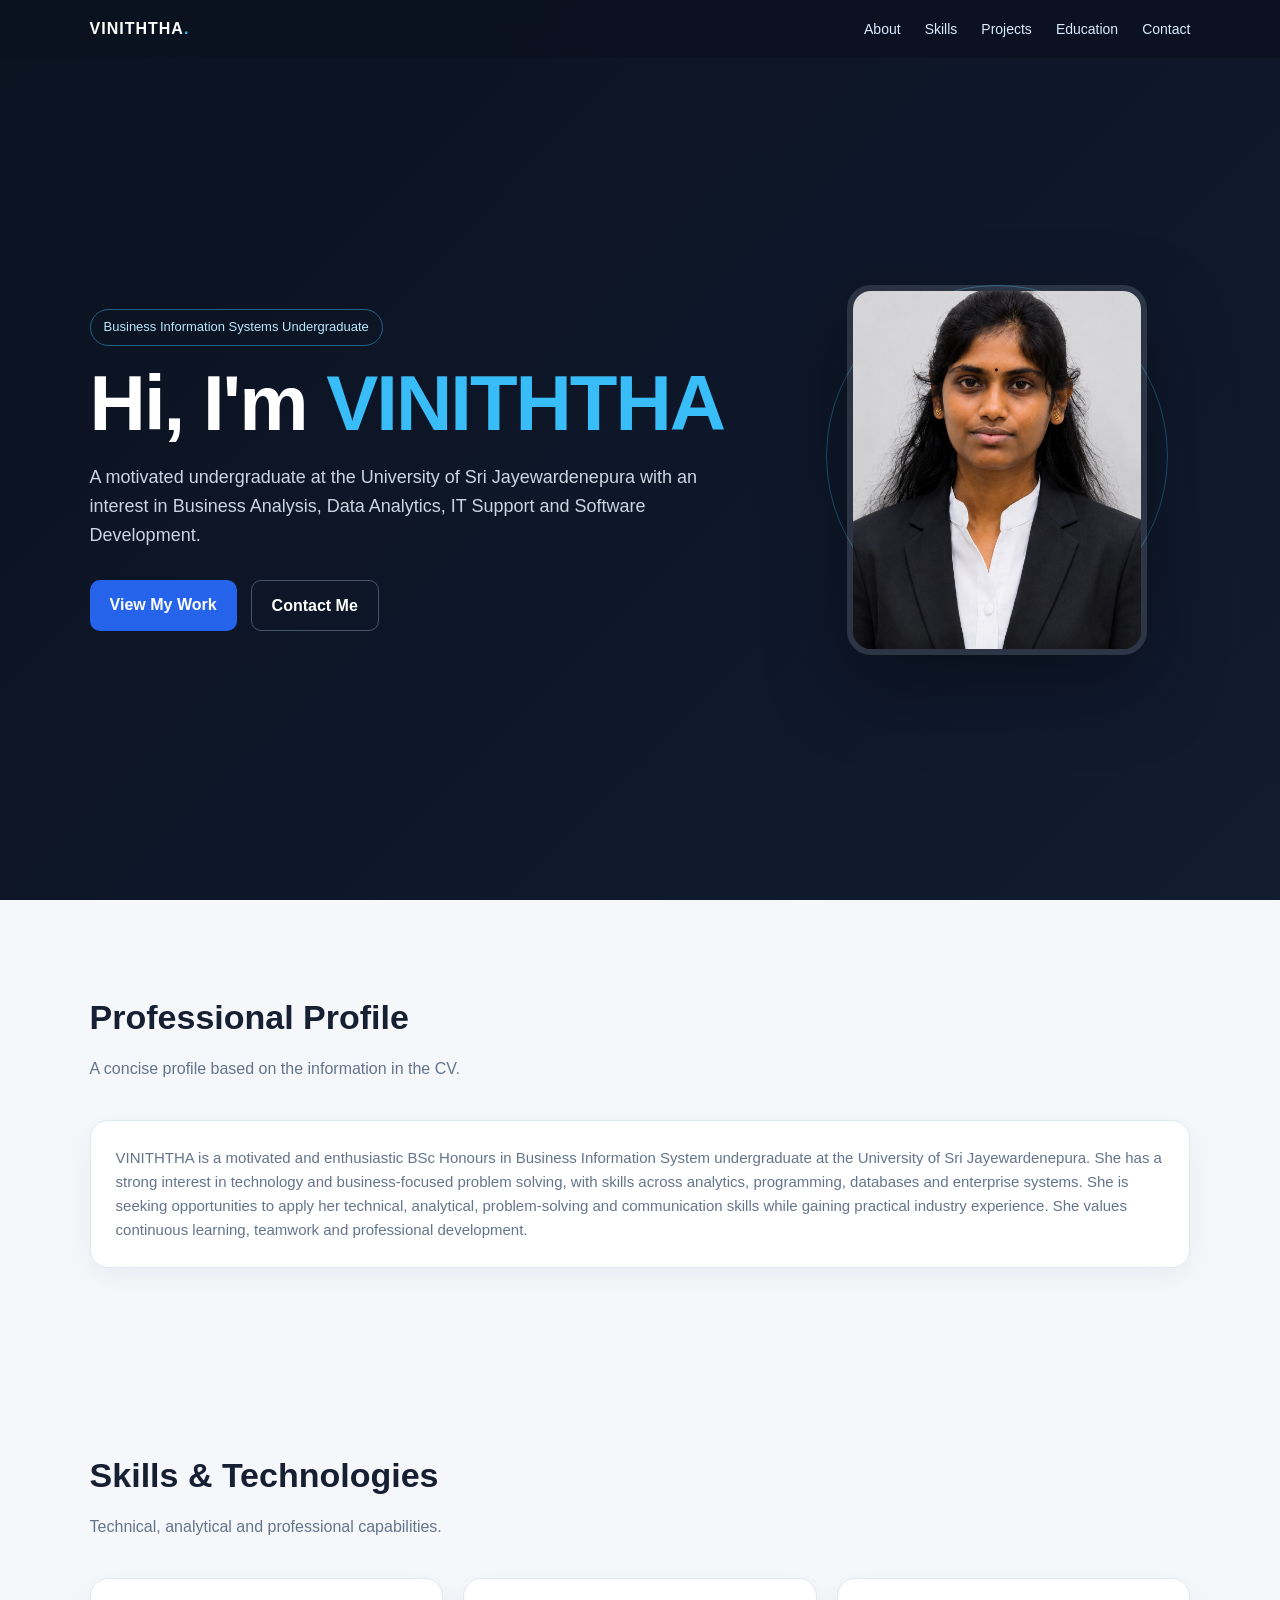
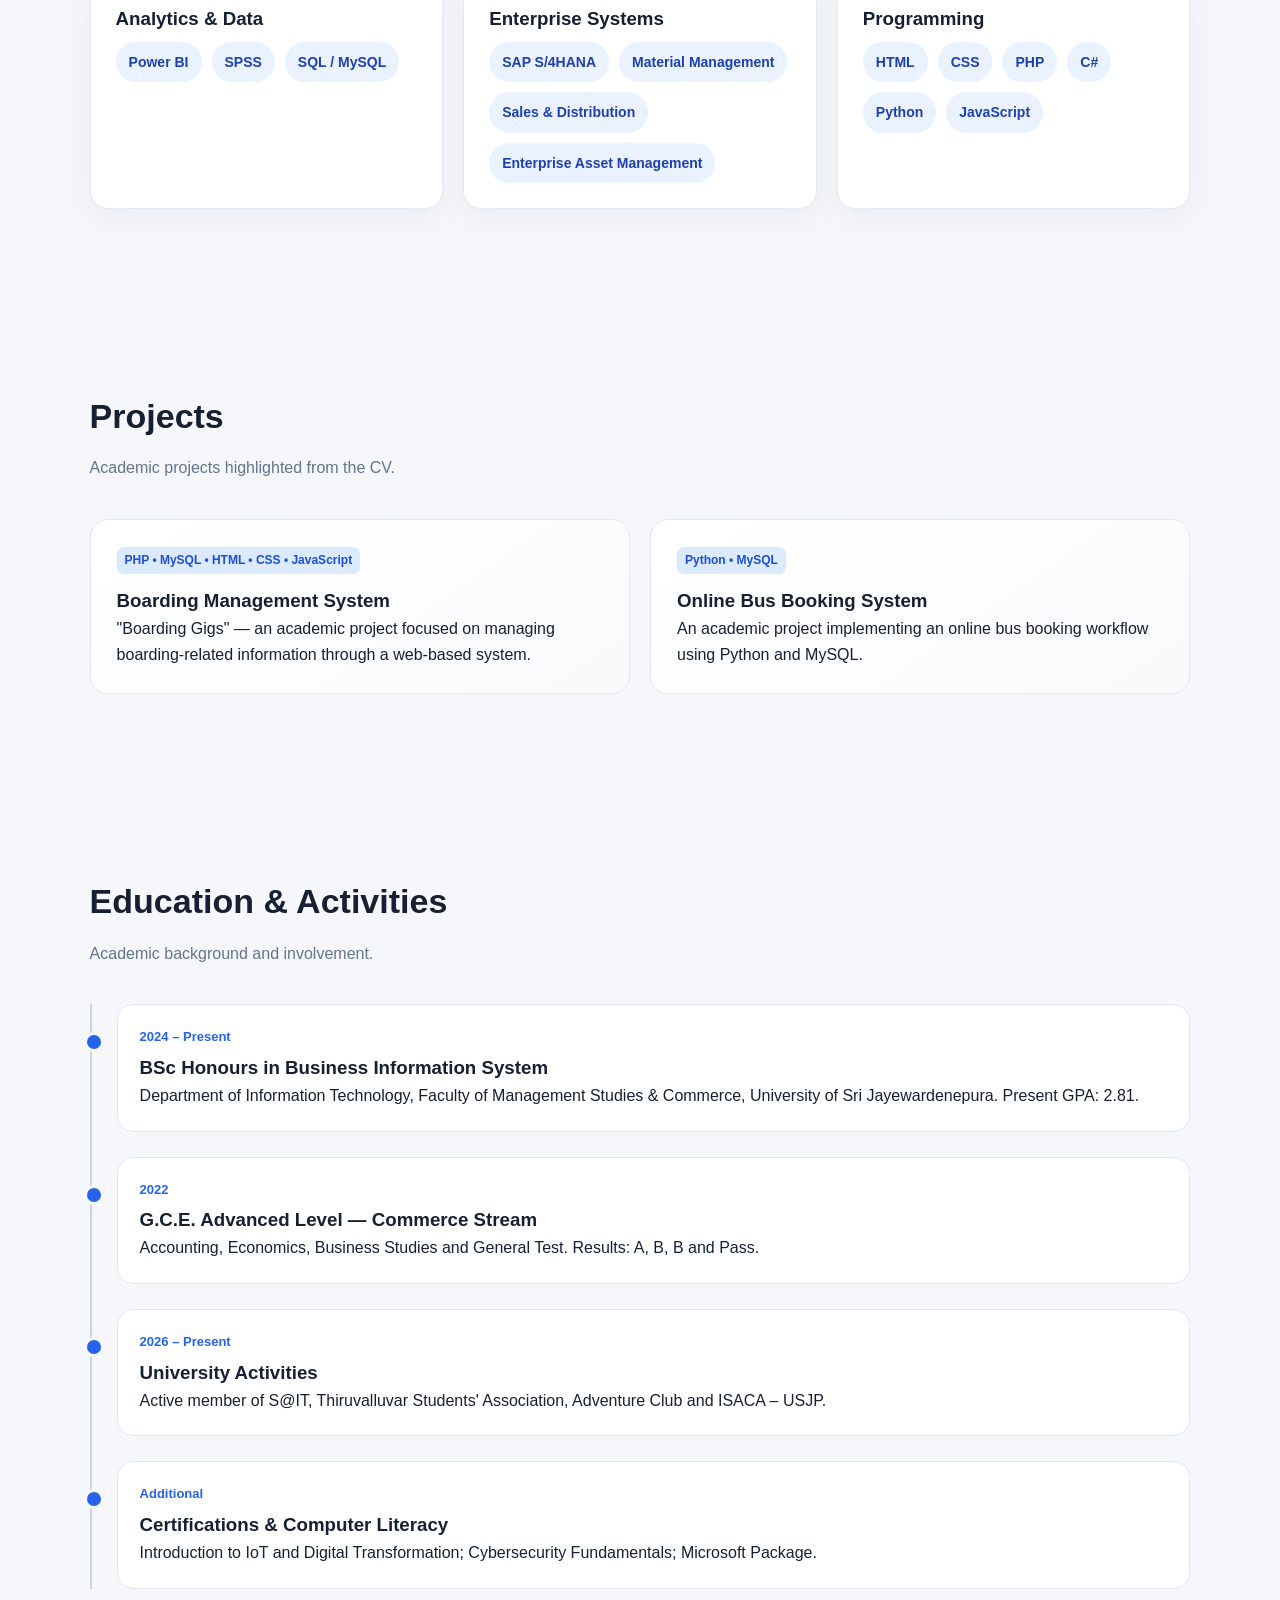
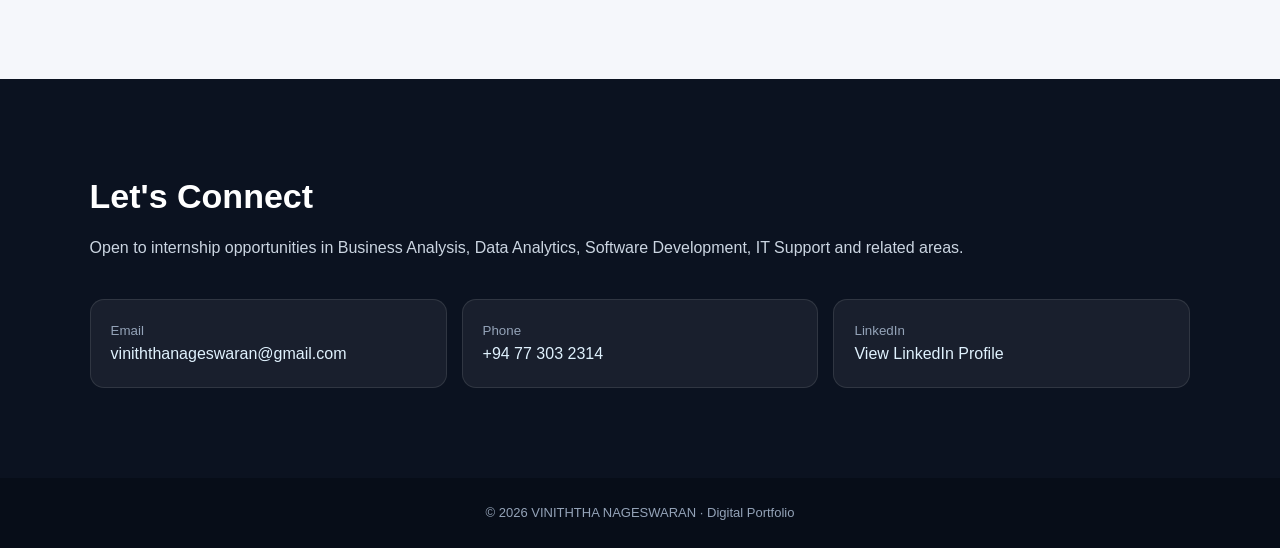
<file: index.html>
<!DOCTYPE html>
<html lang="en">
<head>
<meta charset="UTF-8">
<meta name="viewport" content="width=device-width, initial-scale=1.0">
<title>VINITHTHA NAGESWARAN | Digital Portfolio</title>
<link rel="stylesheet" href="style.css">
<meta name="description" content="VINITHTHA NAGESWARAN digital portfolio">
</head>
<body>
<nav>
  <div class="logo">VINITHTHA<span>.</span></div>
  <div class="links">
    <a href="#about">About</a><a href="#skills">Skills</a><a href="#projects">Projects</a><a href="#education">Education</a><a href="#contact">Contact</a>
  </div>
</nav>

<header class="hero">
  <div class="hero-grid">
    <div>
      <div class="badge">Business Information Systems Undergraduate</div>
      <h1>Hi, I'm <span>VINITHTHA</span></h1>
      <p>A motivated undergraduate at the University of Sri Jayewardenepura with an interest in Business Analysis, Data Analytics, IT Support and Software Development.</p>
      <div class="cta">
        <a class="btn primary" href="#projects">View My Work</a>
        <a class="btn secondary" href="#contact">Contact Me</a>
      </div>
    </div>
    <div class="photo-wrap">
      <img src="photo.jpg" alt="VINITHTHA profile photo" class="photo" loading="eager" decoding="async" onerror="this.style.display='none'; this.nextElementSibling.style.display='flex';">
      <div class="photo-fallback" aria-label="VINITHTHA profile photo fallback">VN</div>
    </div>
  </div>
</header>

<section id="about" class="reveal">
<div class="container">
  <h2 class="section-title">Professional Profile</h2>
  <p class="section-sub">A concise profile based on the information in the CV.</p>
  <div class="card">
    <p>VINITHTHA is a motivated and enthusiastic BSc Honours in Business Information System undergraduate at the University of Sri Jayewardenepura. She has a strong interest in technology and business-focused problem solving, with skills across analytics, programming, databases and enterprise systems. She is seeking opportunities to apply her technical, analytical, problem-solving and communication skills while gaining practical industry experience. She values continuous learning, teamwork and professional development.</p>
  </div>
</div>
</section>

<section id="skills" class="reveal">
<div class="container">
  <h2 class="section-title">Skills & Technologies</h2>
  <p class="section-sub">Technical, analytical and professional capabilities.</p>
  <div class="cards">
    <div class="card"><h3>Analytics & Data</h3><div class="skills">
      <span class="skill">Power BI</span><span class="skill">SPSS</span><span class="skill">SQL / MySQL</span>
    </div></div>
    <div class="card"><h3>Enterprise Systems</h3><div class="skills">
      <span class="skill">SAP S/4HANA</span><span class="skill">Material Management</span><span class="skill">Sales & Distribution</span><span class="skill">Enterprise Asset Management</span>
    </div></div>
    <div class="card"><h3>Programming</h3><div class="skills">
      <span class="skill">HTML</span><span class="skill">CSS</span><span class="skill">PHP</span><span class="skill">C#</span><span class="skill">Python</span><span class="skill">JavaScript</span>
    </div></div>
  </div>
</div>
</section>

<section id="projects" class="reveal">
<div class="container">
  <h2 class="section-title">Projects</h2>
  <p class="section-sub">Academic projects highlighted from the CV.</p>
  <div class="project-grid">
    <div class="project"><span class="tag">PHP • MySQL • HTML • CSS • JavaScript</span><h3>Boarding Management System</h3><p>"Boarding Gigs" — an academic project focused on managing boarding-related information through a web-based system.</p></div>
    <div class="project"><span class="tag">Python • MySQL</span><h3>Online Bus Booking System</h3><p>An academic project implementing an online bus booking workflow using Python and MySQL.</p></div>
  </div>
</div>
</section>

<section id="education" class="reveal">
<div class="container">
  <h2 class="section-title">Education & Activities</h2>
  <p class="section-sub">Academic background and involvement.</p>
  <div class="timeline">
    <div class="timeline-item"><div class="meta">2024 – Present</div><h3>BSc Honours in Business Information System</h3><p>Department of Information Technology, Faculty of Management Studies & Commerce, University of Sri Jayewardenepura. Present GPA: 2.81.</p></div>
    <div class="timeline-item"><div class="meta">2022</div><h3>G.C.E. Advanced Level — Commerce Stream</h3><p>Accounting, Economics, Business Studies and General Test. Results: A, B, B and Pass.</p></div>
    <div class="timeline-item"><div class="meta">2026 – Present</div><h3>University Activities</h3><p>Active member of S@IT, Thiruvalluvar Students' Association, Adventure Club and ISACA – USJP.</p></div>
    <div class="timeline-item"><div class="meta">Additional</div><h3>Certifications & Computer Literacy</h3><p>Introduction to IoT and Digital Transformation; Cybersecurity Fundamentals; Microsoft Package.</p></div>
  </div>
</div>
</section>

<section id="contact" class="contact reveal">
<div class="container">
  <h2 class="section-title">Let's Connect</h2>
  <p class="section-sub">Open to internship opportunities in Business Analysis, Data Analytics, Software Development, IT Support and related areas.</p>
  <div class="contact-box">
    <div class="contact-item"><small>Email</small><a href="mailto:viniththanageswaran@gmail.com">viniththanageswaran@gmail.com</a></div>
    <div class="contact-item"><small>Phone</small><a href="tel:+94773032314">+94 77 303 2314</a></div>
    <div class="contact-item"><small>LinkedIn</small><a href="https://www.linkedin.com/in/nviniththa-nageswaran-060a0a37b" target="_blank">View LinkedIn Profile</a></div>
  </div>
</div>
</section>

<footer>© 2026 VINITHTHA NAGESWARAN · Digital Portfolio</footer>

<script src="script.js"></script>
</body>
</html>
</file>
<file: style.css>
:root {
  --navy:#0b1220; 
  --navy2:#111c31; 
  --blue:#2563eb; 
  --cyan:#38bdf8;
  --text:#172033; 
  --muted:#64748b; 
  --bg:#f5f7fb; 
  --white:#fff; 
  --line:#e2e8f0;
}

* {
  box-sizing: border-box;
  margin: 0;
  padding: 0;
}

html {
  scroll-behavior: smooth;
}

body {
  font-family: Inter, Segoe UI, Arial, sans-serif;
  background: var(--bg);
  color: var(--text);
  line-height: 1.6;
}

nav {
  position: fixed;
  top: 0;
  width: 100%;
  z-index: 20;
  background: rgba(11, 18, 32, .92);
  backdrop-filter: blur(12px);
  display: flex;
  justify-content: space-between;
  align-items: center;
  padding: 16px 7%;
}

.logo {
  font-weight: 800;
  letter-spacing: 1px;
  color: #fff;
}

.logo span {
  color: var(--cyan);
}

nav a {
  color: #dbeafe;
  text-decoration: none;
  margin-left: 24px;
  font-size: 14px;
}

nav a:hover {
  color: var(--cyan);
}

.hero {
  min-height: 100vh;
  background: linear-gradient(135deg, var(--navy), var(--navy2));
  color: white;
  display: flex;
  align-items: center;
  padding: 110px 7% 70px;
  overflow: hidden;
}

.hero-grid {
  width: 100%;
  max-width: 1150px;
  margin: auto;
  display: grid;
  grid-template-columns: 1.35fr .8fr;
  gap: 60px;
  align-items: center;
}

.badge {
  display: inline-block;
  border: 1px solid rgba(56, 189, 248, .45);
  color: #bae6fd;
  padding: 7px 13px;
  border-radius: 999px;
  font-size: 13px;
  margin-bottom: 18px;
  animation: fadeUp .8s ease;
}

h1 {
  font-size: clamp(44px, 7vw, 78px);
  line-height: 1.02;
  letter-spacing: -2px;
  margin-bottom: 20px;
}

h1 span {
  color: var(--cyan);
}

.hero p {
  font-size: 18px;
  color: #cbd5e1;
  max-width: 680px;
}

.cta {
  display: flex;
  gap: 14px;
  margin-top: 30px;
  flex-wrap: wrap;
}

.btn {
  padding: 12px 20px;
  border-radius: 10px;
  text-decoration: none;
  font-weight: 700;
  display: inline-block;
  transition: .25s;
}

.primary {
  background: var(--blue);
  color: white;
}

.secondary {
  border: 1px solid #475569;
  color: white;
}

.btn:hover {
  transform: translateY(-3px);
}

.photo-wrap {
  display: flex;
  justify-content: center;
  position: relative;
}

.photo-wrap::before {
  content: "";
  position: absolute;
  width: 340px;
  height: 340px;
  border-radius: 50%;
  border: 1px solid rgba(56, 189, 248, .35);
  animation: pulse 3s infinite;
}

.photo {
  width: 300px;
  height: 370px;
  object-fit: cover;
  border-radius: 24px;
  border: 6px solid rgba(255, 255, 255, .12);
  box-shadow: 0 30px 80px rgba(0, 0, 0, .4);
  position: relative;
  z-index: 1;
  animation: float 4s ease-in-out infinite;
}

section {
  padding: 90px 7%;
}

.container {
  max-width: 1150px;
  margin: auto;
}

.section-title {
  font-size: 34px;
  margin-bottom: 12px;
}

.section-sub {
  color: var(--muted);
  margin-bottom: 38px;
}

.cards {
  display: grid;
  grid-template-columns: repeat(3, 1fr);
  gap: 20px;
}

.card {
  background: white;
  border: 1px solid var(--line);
  border-radius: 18px;
  padding: 25px;
  box-shadow: 0 8px 30px rgba(15, 23, 42, .05);
  transition: .3s;
}

.card:hover {
  transform: translateY(-6px);
  box-shadow: 0 18px 45px rgba(15, 23, 42, .10);
}

.card h3 {
  margin-bottom: 8px;
}

.card p {
  color: var(--muted);
  font-size: 15px;
}

.skills {
  display: flex;
  flex-wrap: wrap;
  gap: 10px;
}

.skill {
  background: #eaf2ff;
  color: #1e40af;
  padding: 9px 13px;
  border-radius: 999px;
  font-size: 14px;
  font-weight: 600;
}

.timeline {
  border-left: 2px solid #cbd5e1;
  padding-left: 25px;
  display: grid;
  gap: 25px;
}

.timeline-item {
  position: relative;
  background: #fff;
  border: 1px solid var(--line);
  border-radius: 16px;
  padding: 22px;
}

.timeline-item::before {
  content: "";
  position: absolute;
  left: -34px;
  top: 27px;
  width: 14px;
  height: 14px;
  border-radius: 50%;
  background: var(--blue);
  border: 3px solid var(--bg);
}

.meta {
  color: var(--blue);
  font-weight: 700;
  font-size: 13px;
  margin-bottom: 5px;
}

.project-grid {
  display: grid;
  grid-template-columns: repeat(2, 1fr);
  gap: 20px;
}

.project {
  background: linear-gradient(145deg, #fff, #f8fafc);
  border: 1px solid var(--line);
  border-radius: 18px;
  padding: 26px;
}

.project .tag {
  display: inline-block;
  color: #1d4ed8;
  background: #dbeafe;
  border-radius: 7px;
  padding: 4px 8px;
  font-size: 12px;
  font-weight: 700;
  margin-bottom: 12px;
}

.contact {
  background: var(--navy);
  color: white;
}

.contact .section-sub {
  color: #cbd5e1;
}

.contact-box {
  display: grid;
  grid-template-columns: repeat(3, 1fr);
  gap: 15px;
}

.contact-item {
  background: rgba(255, 255, 255, .06);
  border: 1px solid rgba(255, 255, 255, .1);
  padding: 20px;
  border-radius: 14px;
}

.contact-item small {
  color: #94a3b8;
  display: block;
}

.contact-item a {
  color: #e0f2fe;
  text-decoration: none;
  word-break: break-word;
}

footer {
  background: #070d18;
  color: #94a3b8;
  text-align: center;
  padding: 25px;
  font-size: 13px;
}

.reveal {
  opacity: 0;
  transform: translateY(28px);
  transition: opacity .7s ease, transform .7s ease;
}

.reveal.show {
  opacity: 1;
  transform: none;
}

@keyframes fadeUp {
  from {
    opacity: 0;
    transform: translateY(20px);
  }
  to {
    opacity: 1;
    transform: none;
  }
}

@keyframes float {
  0%, 100% {
    transform: translateY(0);
  }
  50% {
    transform: translateY(-10px);
  }
}

@keyframes pulse {
  0%, 100% {
    transform: scale(.96);
    opacity: .35;
  }
  50% {
    transform: scale(1.04);
    opacity: .7;
  }
}

@media(max-width:800px) {
  nav {
    padding: 14px 5%;
  }
  
  nav .links {
    display: none;
  }
  
  .hero {
    padding: 105px 6% 60px;
  }
  
  .hero-grid, .cards, .project-grid, .contact-box {
    grid-template-columns: 1fr;
  }
  
  .hero-grid {
    gap: 45px;
  }
  
  .photo {
    width: 250px;
    height: 310px;
  }
  
  section {
    padding: 70px 6%;
  }
}

/* Profile image fallback */
.photo-fallback{display:none;width:300px;height:370px;border-radius:24px;border:6px solid rgba(255,255,255,.12);background:linear-gradient(145deg,#1e3a8a,#0f172a);color:#fff;align-items:center;justify-content:center;font-size:72px;font-weight:800;box-shadow:0 30px 80px rgba(0,0,0,.4);position:relative;z-index:1;}
@media(max-width:800px){.photo-fallback{width:250px;height:310px;font-size:58px;}}
</file>
